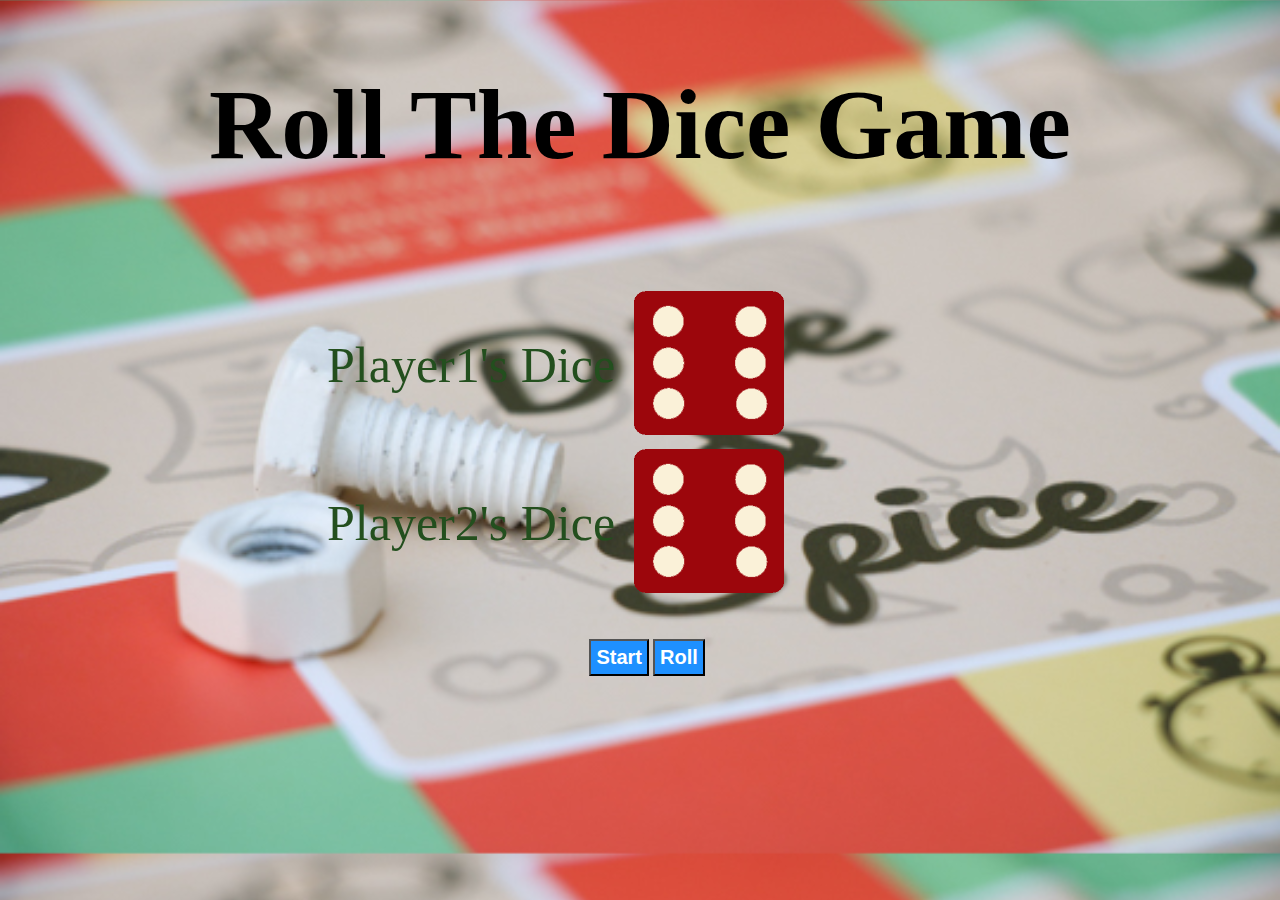
<file: Dice_Game/index.html>
<!DOCTYPE html>
<html lang="en" dir="ltr">
  <head>
    <meta charset="utf-8">
    <title>My dice roll Website</title>
    <link rel="stylesheet" href="styles.css">
  </head>

  <body>
    <h1> Roll The Dice Game</h1>
    <table>
      <tr>
        <td id="aaa1" class="aaa1" style="color :#234f1e">
          Player1's Dice
        </td>
        <td>
          <img src="dice6.png" alt="Dice face of first player" id="player1">
        </td>
      </tr>
<BR /><br />
      <tr>
        <td id="aaa2" class="aaa2" style="color :#234f1e">
          Player2's Dice
        </td>
        <td >
          <img src="dice6.png" alt="Dice image of second player" id="player2">
        </td>
      </tr>

    </table>


    <br />
    <br />
     <button type="button" class="asd" onclick="diceGame1()" ><strong>Start</strong> </button>
    <button type="button" onclick="diceGame()" ><strong>Roll</strong> </button>
    <script src="index.js"></script>
  </body>

</html>
</file>
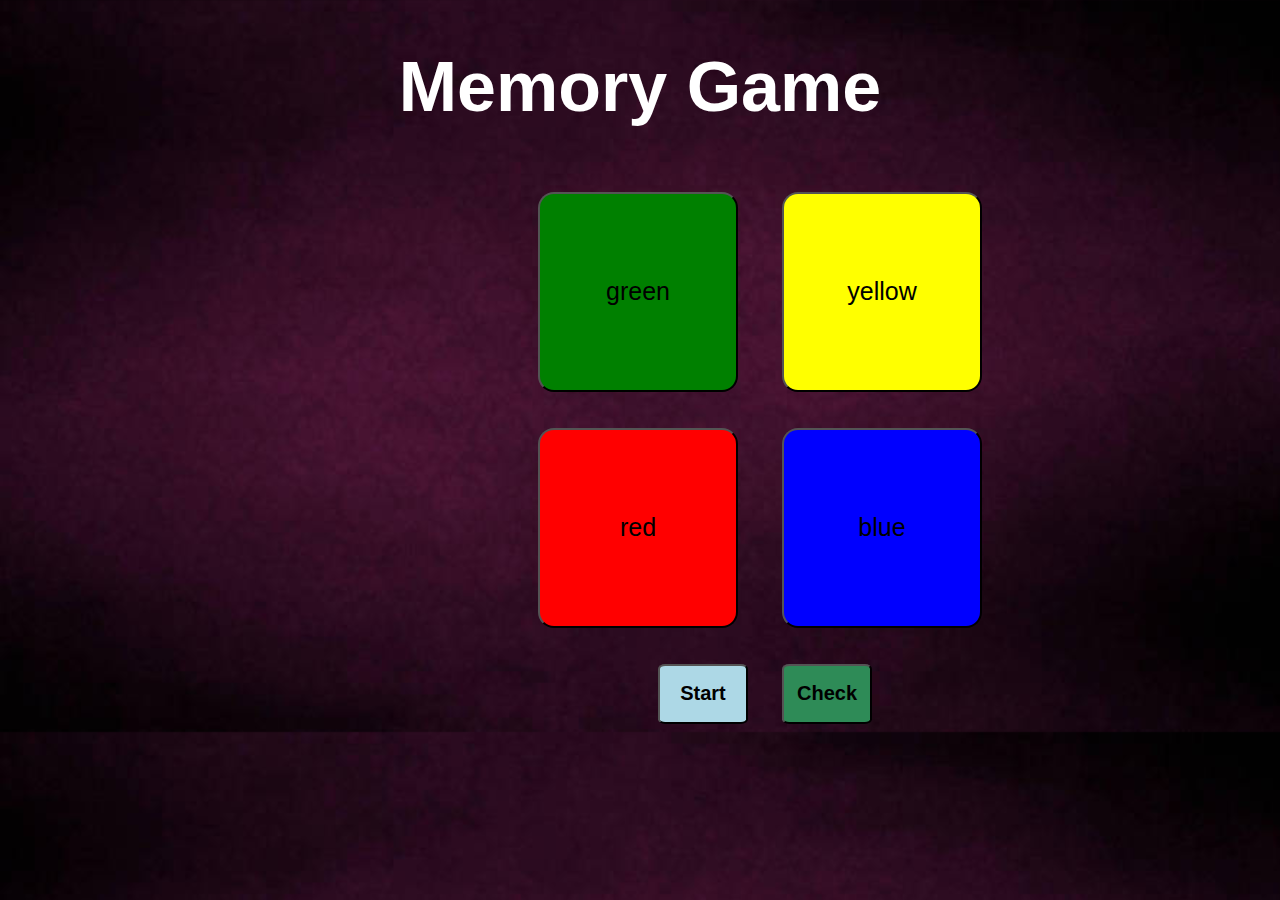
<file: memory_game/index.html>
<!DOCTYPE html>
<html lang="en" dir="ltr">
  <head>
    <meta charset="utf-8">
    <title>Memory Game</title>
      <link rel="stylesheet" href="style.css">
  </head>
  <body>
    <h1>Memory Game</h1>
    <br />
    <button type="button" name="button" class="row1c1 qqq" onclick="playGreen()"> green</button>
    <button type="button" name="button" class="row1c2 qqq"  onclick="playYellow()">yellow </button>
    <br / >
    <br />
     <br />
    <button type="button" name="button" class="row2c1 qqq" onclick="playRed()">red</button>
    <button type="button" name="button" class="row2c2 qqq" onclick="playBlue()">blue</button>
    <br />
    <br />
     <br />
      <button type="button" class="qwe wee"onclick="gggg()" ><strong>Start</strong> </button>
      <button type="button" class="qwe"onclick="myfun()" ><strong>Check</strong> </button>
    <script src="index.js" charset="utf-8"></script>
  </body>
</html>
</file>
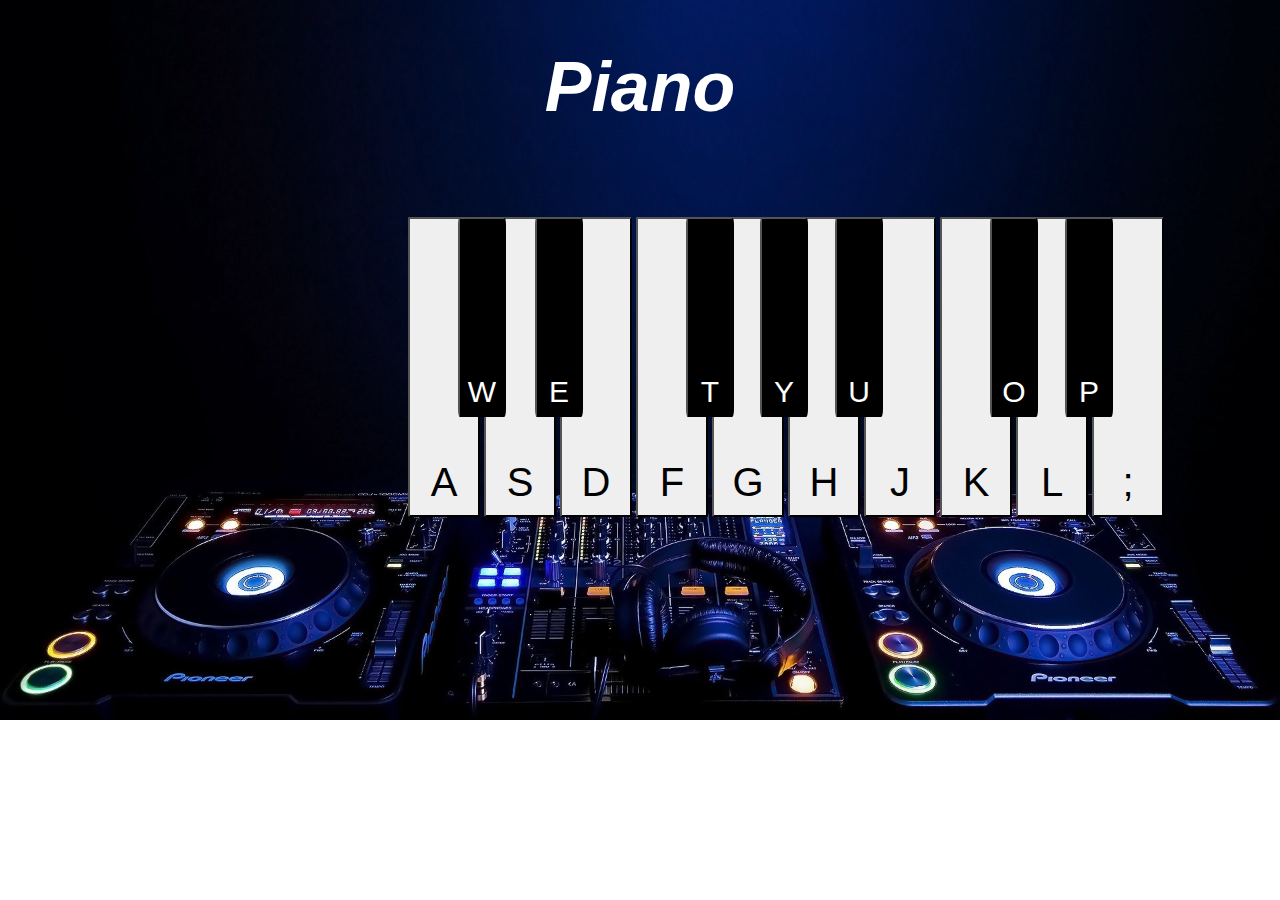
<file: piano/index.html>
<!DOCTYPE html>
<html lang="en" dir="ltr">

<head>
  <meta charset="utf-8">
  <title>my website</title>
  <link rel="stylesheet" href="style.css">
</head>

<body>
  <h1><em>Piano</em></h1>

  <div class="container">


    <button type="button" name="button" class="btn1 button11"  onclick="play1()" onkeypress="play(event)"><p>A</p></button>
    <button type="button" name="button" class="btn2 button11" onclick="play2()" onkeypress="play(event)"><p>S</p></button>
    <button type="button" name="button" class="btn3 button11" onclick="play3()" onkeypress="play(event)"><p>D</p></button>
    <button type="button" name="button" class="btn4 button11" onclick="play4()" onkeypress="play(event)"><p>F</p></button>
    <button type="button" name="button" class="btn5 button11" onclick="play5()" onkeypress="play(event)"><p>G</p></button>
    <button type="button" name="button" class="btn6 button11" onclick="play6()" onkeypress="play(event)"><p>H</p></button>
    <button type="button" name="button" class="btn7 button11" onclick="play7()" onkeypress="play(event)"><p>J</p></button>
    <button type="button" name="button" class="btn8 button11" onclick="play8()" onkeypress="play(event)"><p>K</p></button>
    <button type="button" name="button" class="btn9 button11" onclick="play9()" onkeypress="play(event)"><p>L</p></button>
    <button type="button" name="button" class="btn10 button11" onclick="play10()" onkeypress="play(event)"><p>;</p></button>


    <button type="button" name="button" class="btnd1 button12" onclick="playd1()" onkeypress="play(event)"><p>W</p></button>
    <button type="button" name="button" class="btnd2 button12" onclick="playd2()" onkeypress="play(event)"><p>E</p></button>
    <button type="button" name="button" class="btnd3 button12" onclick="playd3()" onkeypress="play(event)"><p>T</p></button>
    <button type="button" name="button" class="btnd4 button12" onclick="playd4()" onkeypress="play(event)"><p>Y</p></button>
    <button type="button" name="button" class="btnd5 button12" onclick="playd5()" onkeypress="play(event)"><p>U</p></button>
    <button type="button" name="button" class="btnd6 button12" onclick="playd6()" onkeypress="play(event)"><p>O</p></button>
    <button type="button" name="button" class="btnd7 button12" onclick="playd7()" onkeypress="play(event)"s><p>P</p></button>

    </div>
    <br />

    <script src="index.js" charset="utf-8"></script>
</body>

</html>
</file>
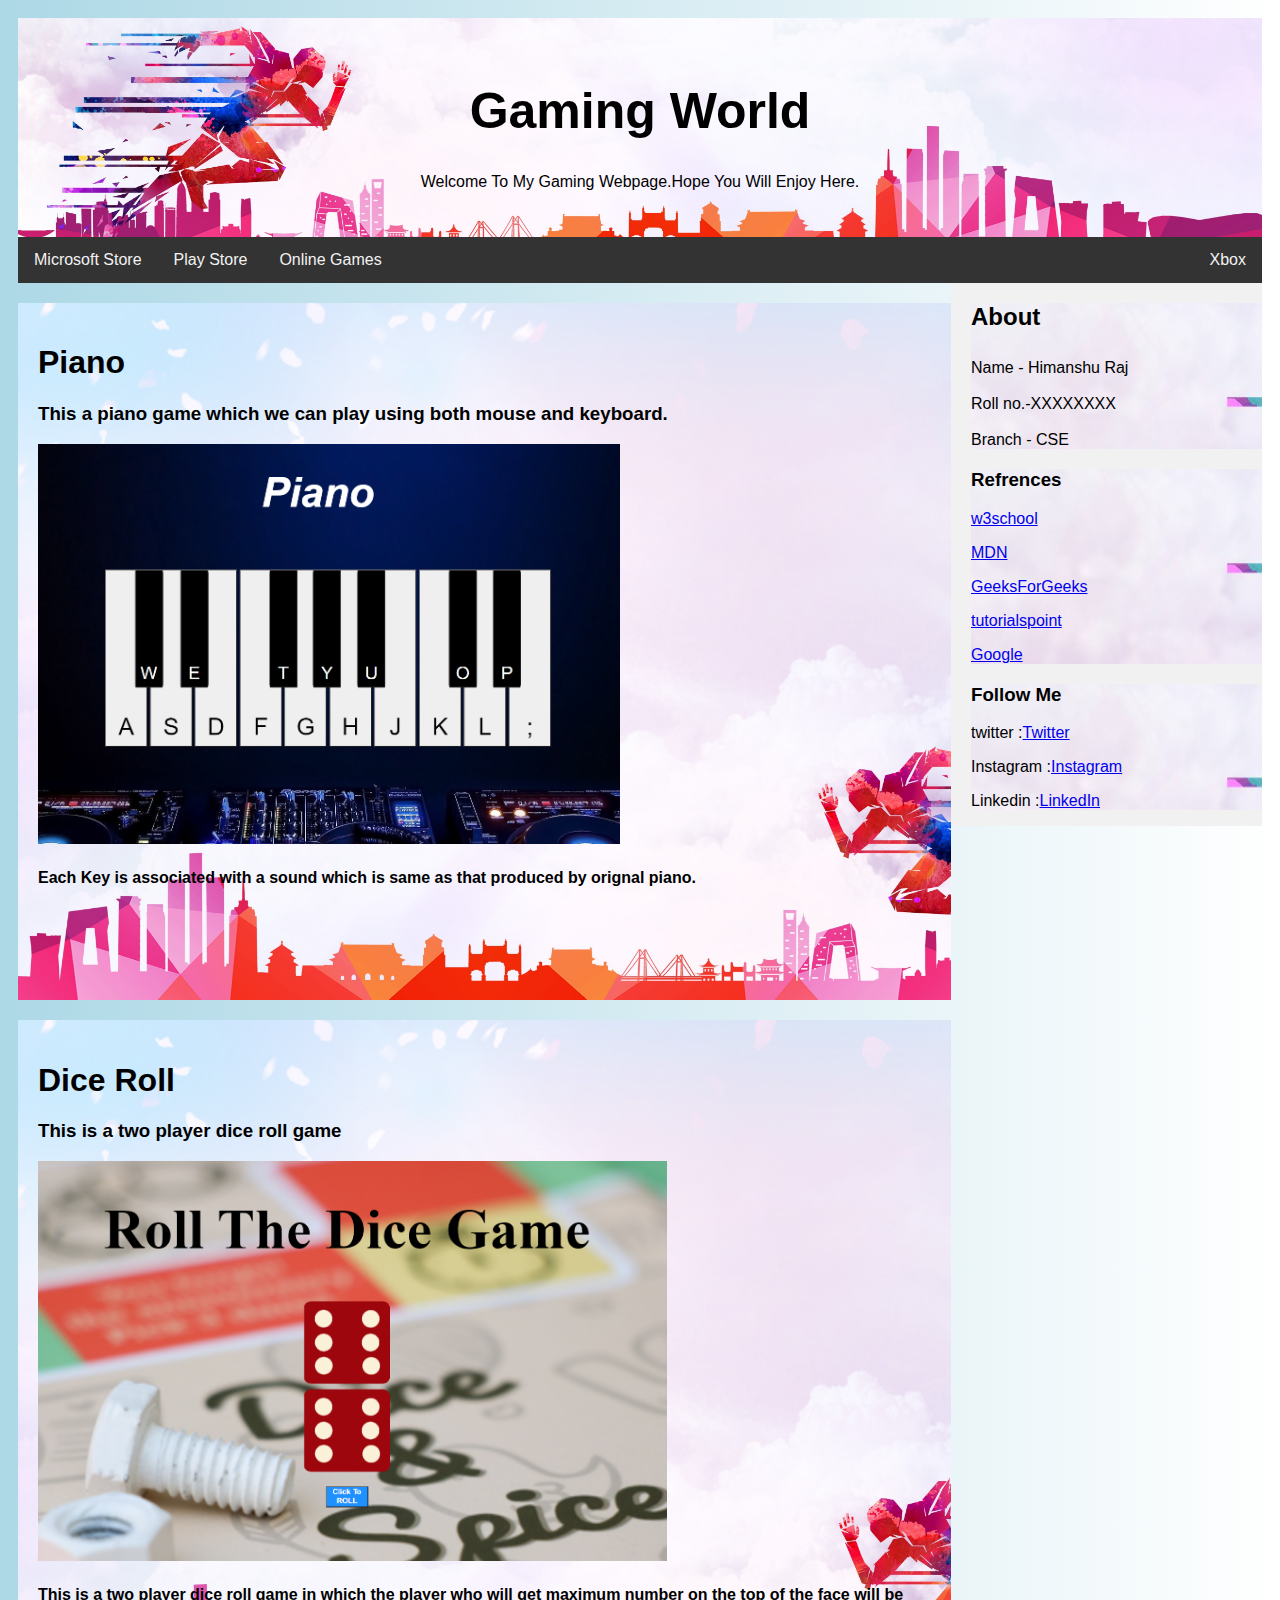
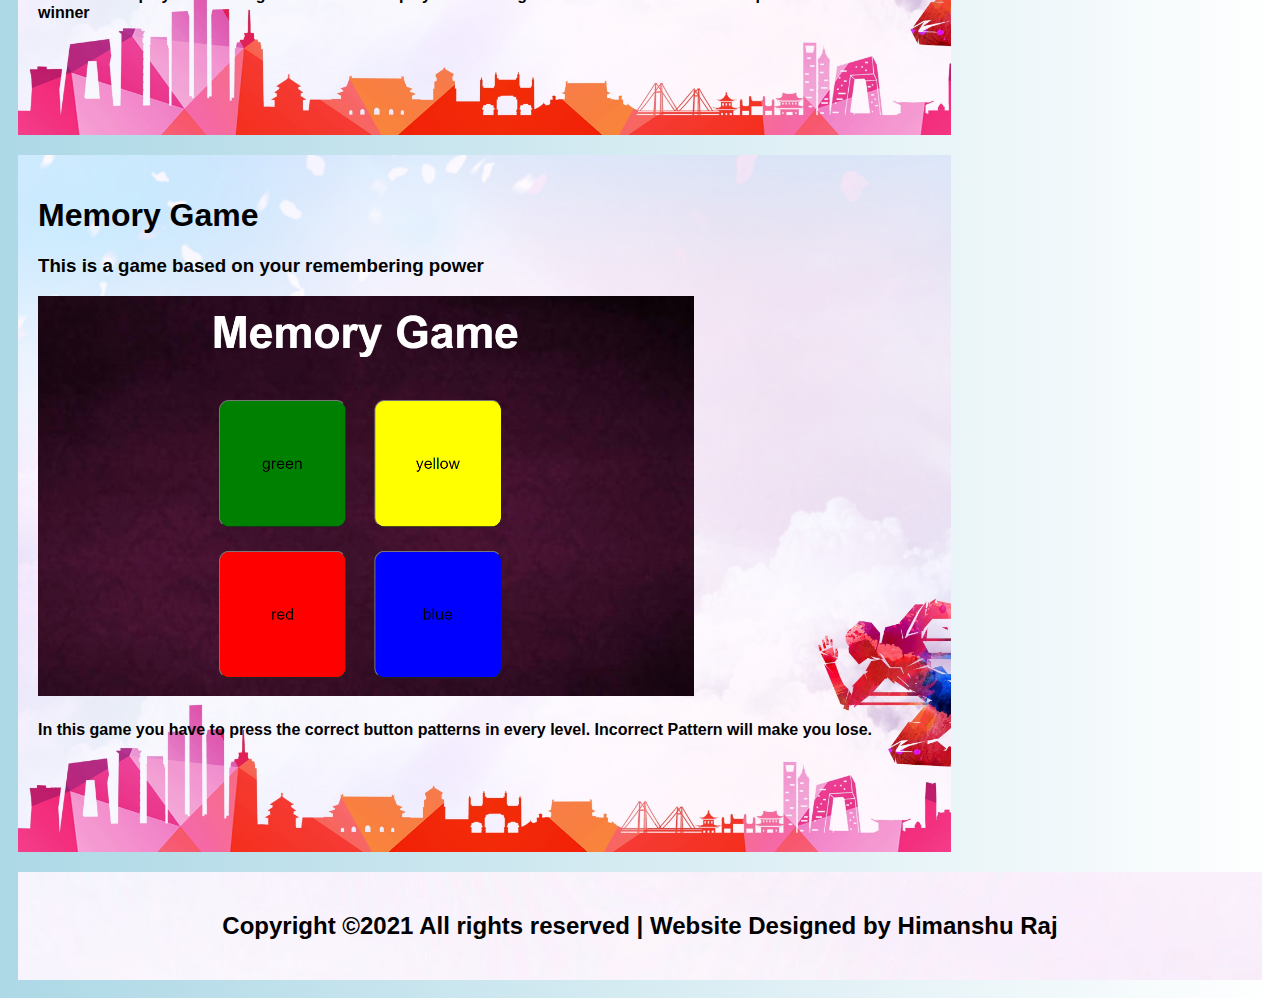
<file: Main_Page.html>
<!DOCTYPE html>
<html>
<head>
<style>
* {
  box-sizing: border-box;
}

body {
  font-family: Arial;
  padding: 10px;
 background-image: linear-gradient(to left, white ,lightblue);
 background-repeat: no-repeat;
 background-size: cover;
}

.header {
  padding: 30px;
  text-align: center;
  background: white;
  background-image: url("bg_images/aaa1.jpg");
  background-size: cover;
}

.header h1 {
  font-size: 50px;
}

.topnav {
  overflow: hidden;
  background-color: #333;
}

.topnav a {
  float: left;
  display: block;
  color: #f2f2f2;
  text-align: center;
  padding: 14px 16px;
  text-decoration: none;
}

.topnav a:hover {
  background-color: #ddd;
  color: black;
}

.leftcolumn {
  float: left;
  width: 75%;
}

/* Right column */
.rightcolumn {
  float: left;
  width: 25%;
  background-color: #f1f1f1;
  padding-left: 20px;
}


img {
max-width: 100%;
height: 400px;
}

.card {
margin-top: 20px;
background-image: url("bg_images/aaa3.jpg");
background-repeat: no-repeat;
background-size: cover;
  padding: 20px;
}
.card1{
  margin-top: 20px;
  background-image: url("bg_images/aaa1.jpg");
  background-size: auto;
}

.row:after {
  content: "";
  display: table;
  clear: both;
}

.footer {
  padding: 20px;
  text-align: center;
  background: #ddd;
    background-image: url("bg_images/aaa5.jpg");
    //background-position: center;
  margin-top: 20px;
}



</style>
</head>
<body>

<div class="header">
  <h1>Gaming World</h1>
  <p>Welcome To My Gaming Webpage.Hope You Will Enjoy Here.</p>
</div>

<div class="topnav">
  <a href="https://www.microsoft.com/en-in/store/games/windows">Microsoft Store</a>
  <a href="https://playstore.com">Play Store</a>
  <a href="https://www.agame.com/games">Online Games</a>
  <a href="https://www.xbox.com/en-IN/games/" style="float:right">Xbox</a>
</div>

<div class="row">
  <div class="leftcolumn">
    <div class="card">
      <h1>Piano</h1>
      <h3>This a piano game which we can play using both mouse and keyboard.</h3>
      <div class="img1" >
        <a href="piano/index.html">
      <img src="bg_images/pianobtn.png" alt="piani image" />
      </a>
    </div>

      <h4>Each Key is associated with a sound which is same as that produced by orignal piano.</h4>
      <br />
      <br />
      <br />
      <br />
   </div>

    <div class="card">
      <h1>Dice Roll</h1>
      <h3>This is a two player dice roll game </h3>
      <div class="img1" >
        <a href="Dice_Game/index.html">
      <img src="bg_images/dicebtn.png" alt="dice image" />
    </a>
    </div>
      <h4>This is a two player dice roll game in which the player who will get maximum number on the top of the face will be winner</h4>
      <br />
      <br />
      <br />
      <br />
    </div>

    <div class="card">
      <h1>Memory Game</h1>
      <h3>This is a game based on your remembering power </h3>
      <div class="img1" >
        <a href="memory_game/index.html">
      <img src="bg_images/memorybtn.png" alt="memory game image" />
    </a>
  </div>
      <h4> In this game you have to press the correct button patterns in every level. Incorrect Pattern will make you lose. </h4>
      <br />
      <br />
      <br />
      <br />
    </div>
  </div>
  <div class="rightcolumn">
    <div class=" card1">
      <h2></h2>
      <div  style="height:40px;"><h2>About</h2></div>
      <p>Name - Himanshu Raj <br /><br />Roll no.-XXXXXXXX<br /> <br />Branch - CSE  </p>
    </div>
    <div class=" card1">
      <h3>Refrences </h3>
      <div ><p><a href="https://w3schools.com">w3school </a></p></div>
      <div ><p><a href="https://developer.mozilla.org">MDN </a></p></div>
     <div ><p><a href="https://geeksforgeeks.org"> GeeksForGeeks </a></p></div>
      <div ><p><a href="https://tutorialspoint.com">tutorialspoint </a></p></div>
      <div ><p><a href="https://Google.com">Google </a></p></div>
    </div>
    <div class=" card1">
      <h3>Follow Me</h3>
      <p>twitter :<a href="https://twitter.com">Twitter </a></p>
        <p>Instagram :<a href="https://instagram.com">Instagram </a></p>
        <p>Linkedin :<a href="https://linkedin.com">LinkedIn </a></p>
    </div>
  </div>
</div>

<div class="footer">
  <h2> Copyright ©2021 All rights reserved | Website Designed by Himanshu Raj</h2>
</div>

</body>
</html>
</file>
<file: Dice_Game/styles.css>
h1 {
  font-size: 100px;
  text-align: center;
  color: black;
}
body {
  background-image: url("IMG_0022.jpg");
  background-size: cover;
  }
img {
  margin-right: 40%;
  margin-left: 10%;
  width: 150px;
}
table{
  margin-left: 25%;

}
.aaa1{
  font-size: 50px;
  color: black;
}
.aaa2{
  font-size: 50px;
  color: black;
}

button
{
font-size: 20px;
padding: 5px;
  background-color: DodgerBlue;
  color :white;
}
.asd{
  margin-left:46%;
}
</file>
<file: memory_game/style.css>
body{

  background-image:url("ccc.jpg");
  background-size: cover;
}
h1
{
  text-align: center;
  color : white;
  font-size: 70px;
  font-family: sans-serif;
}
button
{
  width: 200px;
  height: 200px;
  border-radius: 8%;
  font-size: 25px;
}
.qwe{
  width:90px;
  height: 60px;
  font-size: 20px;
  margin-left: 30px;
  background-color: seagreen;
}
.wee{
  margin-left: 650px;
  background-color: lightblue;
}
.row1c1{
  margin-left: 530px;
  background-color: green;
}
.row1c2{
  margin-left: 40px;
  background-color: yellow;
}
.row2c1{
  margin-left: 530px;
  background-color: red;
}
.row2c2{
  margin-left: 40px;
  background-color: blue;
}
</file>
<file: piano/style.css>
body
{
  background-image:url("images/447788.jpg");
  background-repeat: no-repeat;
  background-size: cover;
}
h1
{
  text-align: center;
  color : white;
  font-size: 70px;
  font-family: sans-serif;
}
.button11 p{
  padding-top: 200px;
}
.button12 p{
  padding-top: 125px;
}
.container
{
  margin-left: 400px;
  margin-top: 90px;

}
.button11
{
  height: 300px;
  width: 72px;
  font-size: 40px;
  border-radius: 1%;
  cursor: pointer;
}
.button11:hover {
  background-color: lightGrey;
}
.button12:hover {
  background-color: #242124;
}
.button12
{
  background-color: black;
  border-radius: 4%;
  height: 200px;
  width: 48px;
  font-size: 30px;
  color: white;
  cursor: pointer;
  position: absolute;
  left:5px;
}
.btnd1
{
  margin-left: 453px;
}
.btnd2
{
  margin-left: 530px;
}
.btnd3
{
  margin-left: 681px;
}
.btnd4
{
  margin-left: 755px;
}
.btnd5
{
  margin-left: 830px;
}
.btnd6
{
  margin-left: 985px;
}
.btnd7
{
  margin-left: 1060px;
}
</file>
